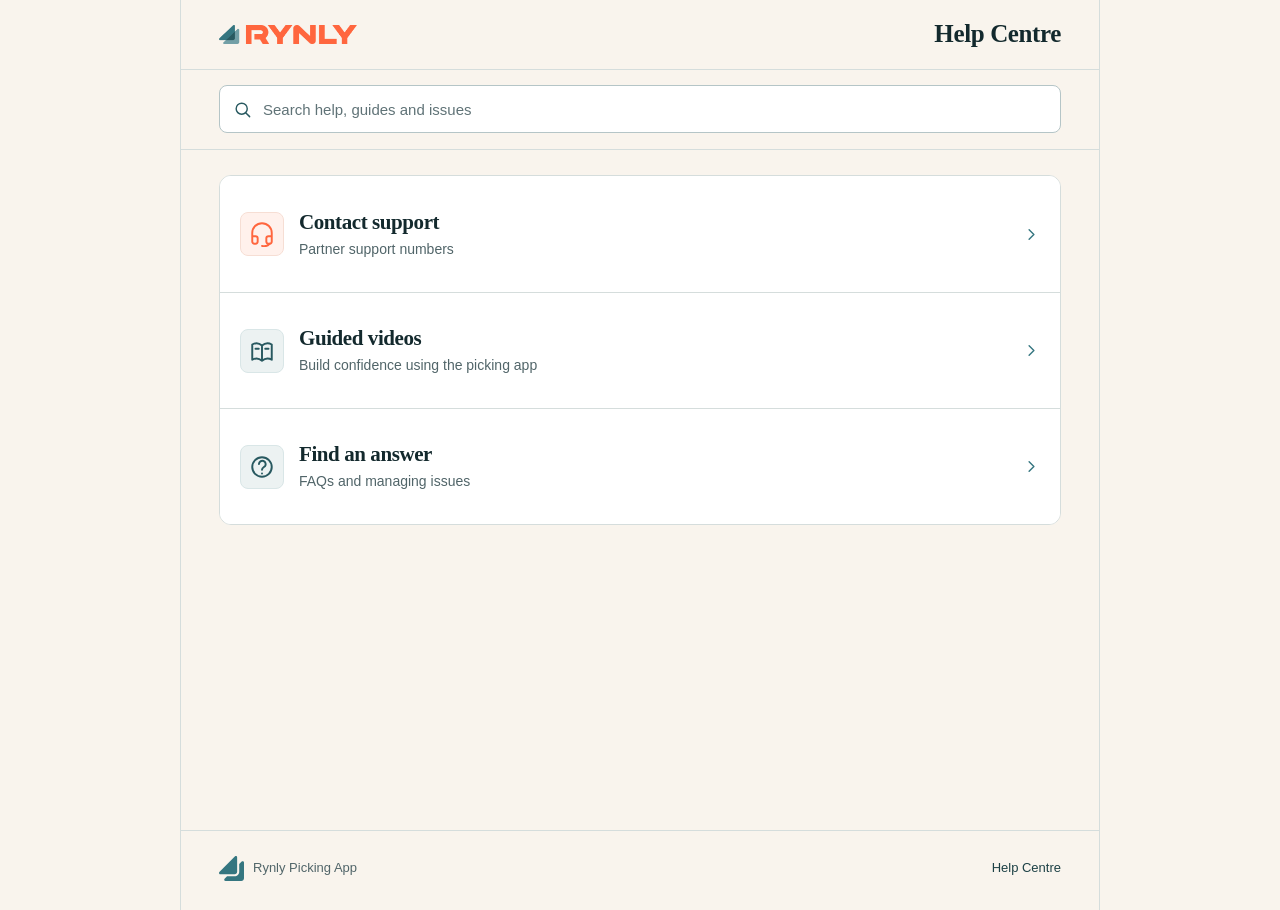
<file: index.html>
<!doctype html>
<html lang="en-GB">
<head>
  <meta charset="utf-8">
  <meta name="viewport" content="width=device-width, initial-scale=1, viewport-fit=cover">
  <meta name="theme-color" content="#F9F4ED">
  <meta name="description" content="Help and training for Rynly Picking App users.">
  <title>Help Centre | Rynly</title>
  <link rel="icon" href="assets/images/brand/rynly-badge-fullcolor.svg" type="image/svg+xml">
  <link rel="stylesheet" href="assets/css/styles.css?v=7">
  <link rel="stylesheet" href="assets/css/refinements.css?v=7">
  <link rel="stylesheet" href="assets/css/search-labels.css?v=11">
  <link rel="stylesheet" href="assets/css/content-loader.css?v=12">
  <script src="assets/js/media-settings.js?v=12" defer></script>
  <script src="assets/js/content-loader.js?v=23" defer></script>
  <link rel="stylesheet" href="assets/css/v22-enhancements.css?v=22">
</head>
<body>
  <!-- Self-contained SVG icons: no icon-library CDN or internet dependency. -->
  <svg class="sprite" xmlns="http://www.w3.org/2000/svg" aria-hidden="true" focusable="false">
    <symbol id="i-arrow-left" viewBox="0 0 24 24"><path d="M19 12H5m7 7-7-7 7-7"/></symbol>
    <symbol id="i-arrow-right" viewBox="0 0 24 24"><path d="M5 12h14m-7-7 7 7-7 7"/></symbol>
    <symbol id="i-chevron-right" viewBox="0 0 24 24"><path d="m9 18 6-6-6-6"/></symbol>
    <symbol id="i-headset" viewBox="0 0 24 24"><path d="M3 14v-3a9 9 0 0 1 18 0v3M3 14h3a2 2 0 0 1 2 2v3a2 2 0 0 1-2 2H5a2 2 0 0 1-2-2v-5Zm18 0h-3a2 2 0 0 0-2 2v3a2 2 0 0 0 2 2h1a2 2 0 0 0 2-2v-5Z"/><path d="M19 21a7 7 0 0 1-7 2"/></symbol>
    <symbol id="i-book" viewBox="0 0 24 24"><path d="M12 7a8 8 0 0 0-9-1v14a8 8 0 0 1 9 1 8 8 0 0 1 9-1V6a8 8 0 0 0-9 1Zm0 0v14"/><path d="M6 10h3M15 10h3"/></symbol>
    <symbol id="i-help" viewBox="0 0 24 24"><circle cx="12" cy="12" r="9"/><path d="M9.2 9.2a3.1 3.1 0 1 1 5.6 2c-.9 1-2.8 1.4-2.8 3.3M12 18h.01"/></symbol>
    <symbol id="i-phone" viewBox="0 0 24 24"><path d="M22 16.9v3a2 2 0 0 1-2.2 2 19.5 19.5 0 0 1-17.7-17.7A2 2 0 0 1 4.1 2h3a2 2 0 0 1 2 1.7l.5 3.2a2 2 0 0 1-.6 1.7L7 10.6a15.7 15.7 0 0 0 6.4 6.4l2.1-2a2 2 0 0 1 1.7-.6l3.2.5a2 2 0 0 1 1.6 2Z"/></symbol>
    <symbol id="i-mail" viewBox="0 0 24 24"><rect x="2" y="4" width="20" height="16" rx="2"/><path d="m2 6 10 8 10-8"/></symbol>
    <symbol id="i-file" viewBox="0 0 24 24"><path d="M14 2H6a2 2 0 0 0-2 2v16a2 2 0 0 0 2 2h12a2 2 0 0 0 2-2V8Zm0 0v6h6M8 13h8M8 17h8"/></symbol>
    <symbol id="i-play" viewBox="0 0 24 24"><path d="m8 5 12 7-12 7V5Z"/></symbol>
    <symbol id="i-alert" viewBox="0 0 24 24"><path d="m12 3 10 18H2L12 3Z"/><path d="M12 9v5M12 18h.01"/></symbol>
    <symbol id="i-check" viewBox="0 0 24 24"><path d="m5 12 5 5L20 7"/></symbol>
    <symbol id="i-home" viewBox="0 0 24 24"><path d="m3 10 9-7 9 7v10a1 1 0 0 1-1 1H4a1 1 0 0 1-1-1Zm6 11v-8h6v8"/></symbol>
    <symbol id="i-external" viewBox="0 0 24 24"><path d="M13 5h6v6M19 5l-9 9"/><path d="M19 14v5H5V5h5"/></symbol>
    <symbol id="i-device" viewBox="0 0 24 24"><rect x="6" y="2" width="12" height="20" rx="2"/><path d="M11 18h2"/></symbol>
    <symbol id="i-list" viewBox="0 0 24 24"><path d="M8 6h13M8 12h13M8 18h13M3 6h.01M3 12h.01M3 18h.01"/></symbol>
    <symbol id="i-bag" viewBox="0 0 24 24"><path d="M4 8h16l-1 13H5L4 8Zm4 0V6a4 4 0 0 1 8 0v2"/></symbol>
    <symbol id="i-refresh" viewBox="0 0 24 24"><path d="M20 7v5h-5M4 17v-5h5"/><path d="M5 9a8 8 0 0 1 14-2l1 5M4 12l1 5a8 8 0 0 0 14-2"/></symbol>
    <symbol id="i-tag" viewBox="0 0 24 24"><path d="M20 13 13 20 3 10V4h6l11 9Z"/><circle cx="7.5" cy="7.5" r="1"/></symbol>
    <symbol id="i-x-circle" viewBox="0 0 24 24"><circle cx="12" cy="12" r="9"/><path d="m9 9 6 6m0-6-6 6"/></symbol>
    <symbol id="i-layers" viewBox="0 0 24 24"><path d="m12 3 9 5-9 5-9-5 9-5Zm-9 9 9 5 9-5M3 16l9 5 9-5"/></symbol>
    <symbol id="i-scan" viewBox="0 0 24 24"><path d="M4 9V5h4m8 0h4v4M4 15v4h4m8 0h4v-4M7 12h10M9 9v6m3-6v6m3-6v6"/></symbol>
    <symbol id="i-clock" viewBox="0 0 24 24"><circle cx="12" cy="12" r="9"/><path d="M12 7v5l3 2"/></symbol>
    <symbol id="i-credit-card" viewBox="0 0 24 24"><rect x="2" y="5" width="20" height="14" rx="2"/><path d="M2 10h20M6 15h4"/></symbol>
    <symbol id="i-power" viewBox="0 0 24 24"><path d="M12 2v10M6.5 5a9 9 0 1 0 11 0"/></symbol>
    <symbol id="i-bell" viewBox="0 0 24 24"><path d="M18 8a6 6 0 0 0-12 0c0 7-3 7-3 9h18c0-2-3-2-3-9ZM10 21h4"/></symbol>
    <symbol id="i-user" viewBox="0 0 24 24"><circle cx="12" cy="8" r="4"/><path d="M4 21v-2a8 8 0 0 1 16 0v2"/></symbol>
    <symbol id="i-truck" viewBox="0 0 24 24"><path d="M2 6h12v12H2V6Zm12 4h4l4 4v4h-8v-8Z"/><circle cx="7" cy="19" r="2"/><circle cx="18" cy="19" r="2"/></symbol>
    <symbol id="i-search" viewBox="0 0 24 24"><circle cx="11" cy="11" r="7"/><path d="m16 16 5 5"/></symbol>
  </svg>

  <div class="site-shell">
    <header class="site-header">
      <a class="brand-link" href="#/" aria-label="Rynly Help Centre home">
        <img class="brand-logo" src="assets/images/brand/rynly-wordmark.png" width="2048" height="294" alt="Rynly">
      </a>
      <a class="site-title" href="#/" aria-label="Help Centre home">Help Centre</a>
    </header>
    <section class="search-region" aria-label="Search the Help Centre">
      <form id="help-search" class="search-form" role="search" autocomplete="off">
        <label class="sr-only" for="site-search">Search help articles and guides</label>
        <svg class="icon search-icon" aria-hidden="true"><use href="#i-search"></use></svg>
        <input id="site-search" type="search" role="combobox" aria-autocomplete="list"
               aria-controls="search-results" aria-expanded="false" aria-label="Search help articles and guides"
               enterkeyhint="search" autocapitalize="off" autocomplete="off" spellcheck="false"
               placeholder="Search help, guides and issues">
        <button id="search-clear" class="search-clear" type="button" aria-label="Clear search" hidden>×</button>
      </form>
      <ul id="search-results" class="search-results" role="listbox" aria-label="Search results" hidden></ul>
      <p id="search-status" class="sr-only" role="status" aria-live="polite"></p>
    </section>
    <main id="app" class="main-content" tabindex="-1" aria-live="off"><p class="content-loading" role="status">Loading Help Centre…</p></main>
    <footer class="site-footer">
      <span class="footer-brand"><img src="assets/images/brand/rynly-badge-teal500.svg" width="26" height="26" alt="" aria-hidden="true"><span>Rynly Picking App</span></span>
      <a href="#/">Help Centre</a>
    </footer>
  </div>

  <noscript><p class="noscript">JavaScript is required to display this Help Centre. Please enable JavaScript in your browser.</p></noscript>
</body>
</html>
</file>
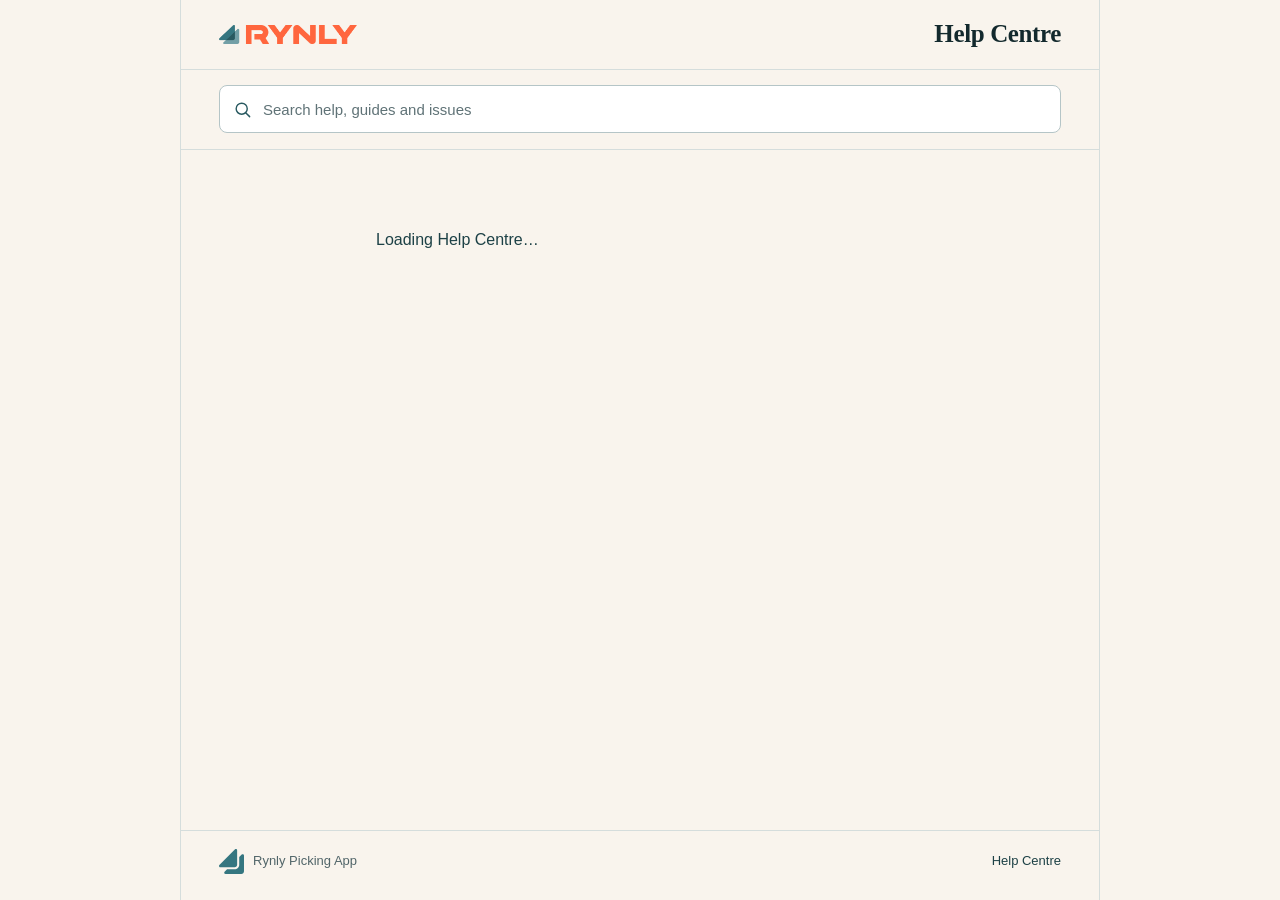
<file: manageissues.html>
<!doctype html>
<html lang="en-GB"><head><meta charset="utf-8"><meta name="viewport" content="width=device-width, initial-scale=1"><title>Moved | Rynly Help Centre</title><meta name="robots" content="noindex"><meta http-equiv="refresh" content="0;url=index.html#/faq/managing-issues"></head><body><p>This page moved to <a href="index.html#/faq/managing-issues">Managing issues</a>.</p></body></html>
</file>
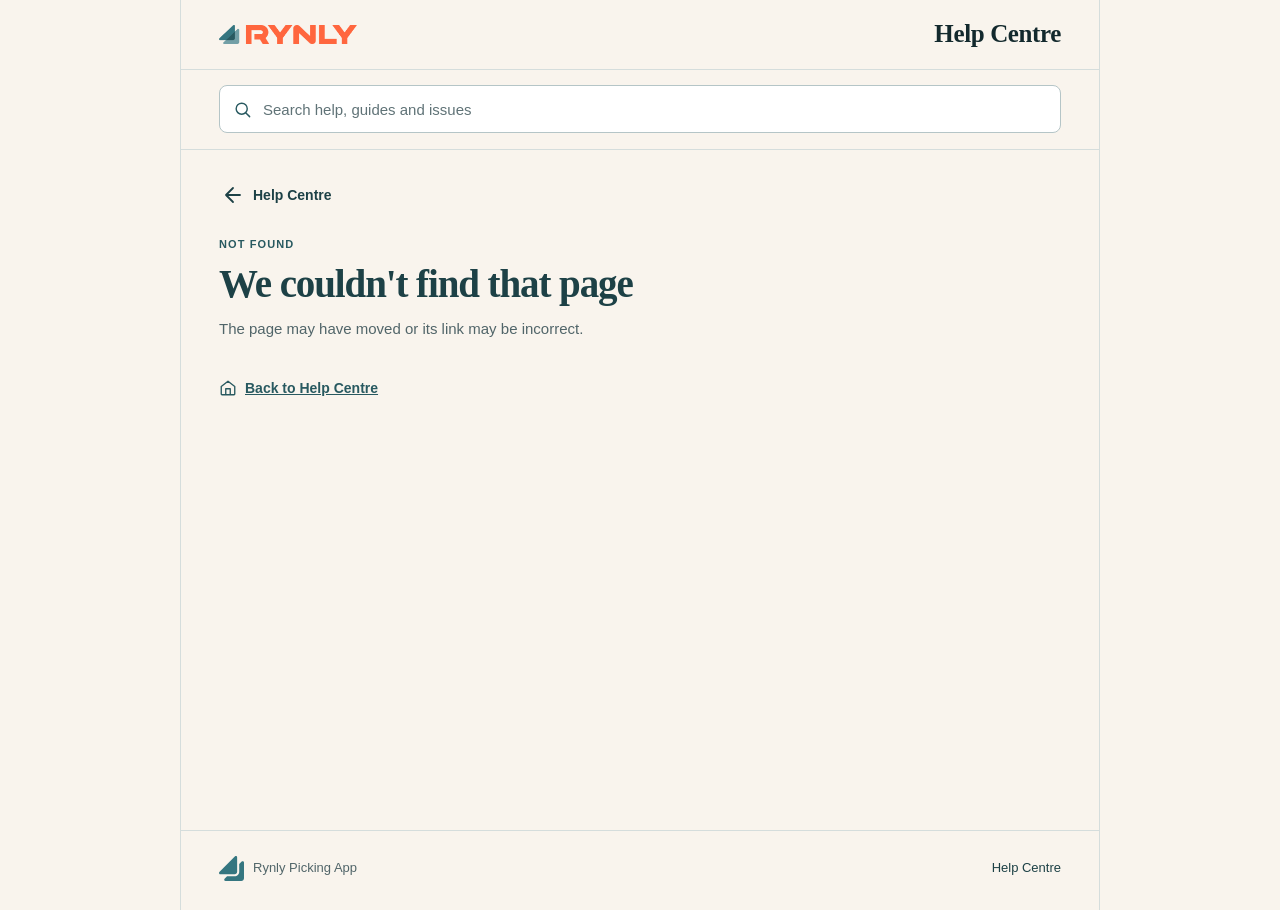
<file: picking.html>
<!doctype html>
<html lang="en-GB">
<head><meta charset="utf-8"><meta name="viewport" content="width=device-width, initial-scale=1"><title>Moved | Rynly Help Centre</title>
<meta name="robots" content="noindex"></head>
<body><p>The picking guide has moved. <a id="fallback" href="index.html#/guides/picking-an-order">Open the new guide</a>.</p>
<script>
  (function () {
    // Preserve the most common links from the old site.
    var hash = window.location.hash;
    var target = hash === '#slide-11' ? 'index.html#/guides/substitutions'
      : hash === '#slide-32' ? 'index.html#/faq/managing-issues'
      : 'index.html#/guides/picking-an-order';
    document.getElementById('fallback').href = target;
    window.location.replace(target);
  })();
</script>
</body></html>
</file>
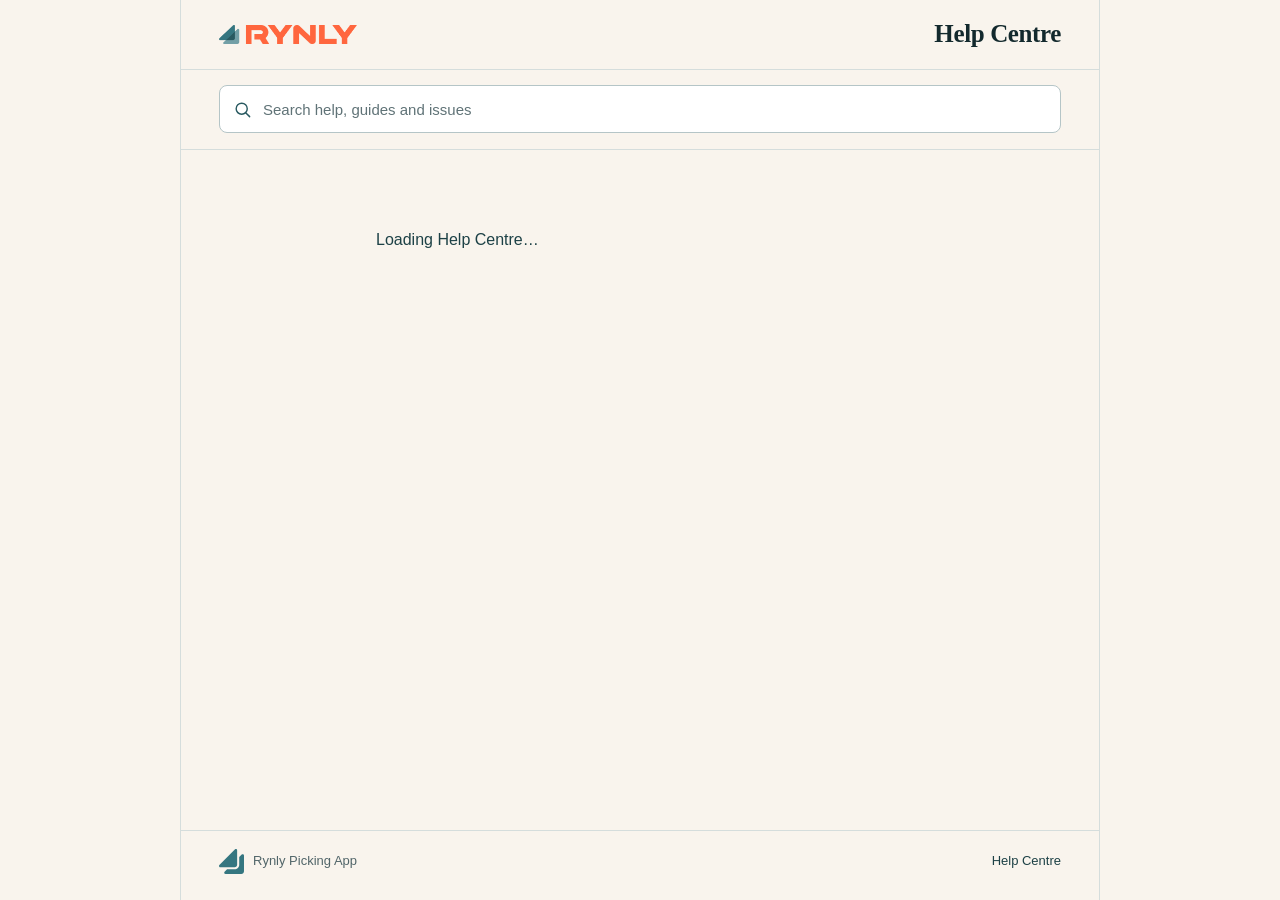
<file: substitutions.html>
<!doctype html>
<html lang="en-GB"><head><meta charset="utf-8"><meta name="viewport" content="width=device-width, initial-scale=1"><title>Moved | Rynly Help Centre</title><meta name="robots" content="noindex"><meta http-equiv="refresh" content="0;url=index.html#/guides/substitutions"></head><body><p>This page moved to <a href="index.html#/guides/substitutions">Substitutions & unavailable items</a>.</p></body></html>
</file>
<file: assets/css/styles.css>
/* RYNLY HELP CENTRE â€” DESIGN TOKENS
   Official palette provided with project:
   Orange #FF663E | Teal 100 #D7E4E6, 200 #B7D2D7, 300 #729FA6,
   500 #357680, 700 #285960, 800 #1D4146, 900 #13292D
   White #F9F4ED | Black #1C1919
   Change token values here to reskin the entire site.
*/
:root {
  --orange: #FF663E;
  --teal-100: #D7E4E6;
  --teal-200: #B7D2D7;
  --teal-300: #729FA6;
  --teal-500: #357680;
  --teal-700: #285960;
  --teal-800: #1D4146;
  --teal-900: #13292D;
  --brand-white: #F9F4ED;
  --brand-black: #1C1919;
  --background: #F9F4ED;
  --surface: #FFFFFF;
  --surface-muted: #F4F6F6;
  --text: #1C1919;
  --muted: #4F666B;
  --line: #DCE5E6;
  --link: #285960;
  --focus: #FF663E;
  --radius-xl: 24px;
  --radius-lg: 18px;
  --radius-md: 12px;
  --shadow: 0 14px 44px rgba(19,41,45,.045);
  font-family: -apple-system, BlinkMacSystemFont, "Segoe UI", Roboto, "Helvetica Neue", Arial, sans-serif;
  color: var(--text);
  background: var(--background);
  font-synthesis: none;
  text-rendering: optimizeLegibility;
  -webkit-font-smoothing: antialiased;
}
*, *::before, *::after { box-sizing: border-box; }
html { min-width: 280px; scroll-behavior: smooth; }
body { margin: 0; min-width: 280px; }
button, a { -webkit-tap-highlight-color: transparent; touch-action: manipulation; }
button { font: inherit; cursor: pointer; }
a { color: var(--link); }
a:hover { text-decoration-thickness: 2px; }
:focus-visible { outline: 3px solid var(--focus); outline-offset: 3px; }
[hidden] { display: none !important; }
.sprite { position: absolute; width: 0; height: 0; overflow: hidden; }
.icon { display: inline-block; width: 24px; height: 24px; fill: none; stroke: currentColor; stroke-width: 1.8; stroke-linecap: round; stroke-linejoin: round; flex-shrink: 0; }
.icon.small { width: 18px; height: 18px; }
.icon.large { width: 35px; height: 35px; }
.site-shell { min-height: 100dvh; max-width: 920px; margin: auto; background: var(--background); }
.site-header { position: relative; display: flex; align-items: center; gap: 12px; min-height: 76px; padding: 11px max(16px,env(safe-area-inset-right)) 11px max(16px,env(safe-area-inset-left)); background: var(--brand-white); border-bottom: 1px solid rgba(19,41,45,.1); z-index: 4; }
.icon-button { background: transparent; border: 0; color: var(--teal-900); display: grid; place-items: center; width: 48px; min-width: 48px; height: 48px; border-radius: var(--radius-md); }
.icon-button:active, .icon-button:hover { background: var(--teal-100); }
.site-title { display:inline-flex; align-items:center; min-height:48px; font-size: clamp(19px,4.4vw,24px); font-weight: 780; text-decoration: none; color: var(--teal-900); white-space: nowrap; letter-spacing: -.04em; }
.brand-link { display: flex; align-items: center; justify-content: flex-end; margin-left: auto; min-width: 0; }
.brand-logo { display: block; height: 34px; width: auto; max-width: min(33vw,110px); object-fit: contain; }
.main-content { padding: 24px clamp(16px,4vw,40px) 54px; min-height: calc(100dvh - 150px); }
.site-footer { border-top: 1px solid var(--line); display:flex; justify-content: space-between; gap:16px; padding: 20px clamp(16px,4vw,40px) calc(22px + env(safe-area-inset-bottom)); color: var(--muted); font-size: 12px; }
.page-head { margin: 6px 0 23px; }
.page-kicker { font-size: 12px; font-weight: 750; text-transform: uppercase; letter-spacing:.12em; color: var(--teal-700); margin: 0 0 10px; }
.page-title { margin: 0 0 10px; color: var(--teal-900); font-size: clamp(28px,6.2vw,38px); letter-spacing: -.055em; line-height: 1.13; font-weight: 800; }
.page-intro { margin: 0; color: var(--muted); font-size: 16px; line-height: 1.58; max-width: 660px; }
.highlight { color: var(--orange); }
.feature-list { display: grid; gap: 15px; }
.feature-card { display: flex; flex-direction: column; align-items: center; justify-content: center; gap: 16px; text-decoration: none; text-align: center; padding: 27px 17px; min-height: 164px; background: var(--surface); border: 1px solid var(--line); border-radius: var(--radius-xl); box-shadow: var(--shadow); color: var(--text); transition: transform .15s ease, border-color .15s ease, box-shadow .15s ease; }
.feature-card:hover { transform: translateY(-2px); border-color: var(--teal-300); box-shadow: 0 18px 40px rgba(19,41,45,.09); }
.feature-card:active { transform: translateY(0); }
.feature-card .feature-icon { width: 59px; height: 59px; display: grid; place-items: center; border-radius: 18px; background: var(--teal-100); color: var(--teal-800); }
.feature-card.feature-contact .feature-icon { background:#FDE7DD; color:var(--teal-800); }
.feature-card.feature-guides .feature-icon { background: var(--teal-100); }
.feature-card.feature-faq .feature-icon { background:#E3EDED; }
.feature-title { display:block; font-size: 21px; line-height: 1.15; font-weight: 760; letter-spacing:-.035em; }
.feature-subtitle { display:block; margin-top: 5px; font-size: 14px; color:var(--muted); line-height: 1.4; }
.back-link { display: inline-flex; gap: 8px; align-items:center; justify-content: flex-start; margin: 0 0 22px; padding: 9px 12px 9px 2px; min-height: 48px; color: var(--teal-800); text-decoration: none; font-weight: 720; font-size: 15px; }
.back-link:hover { text-decoration: underline; }
.breadcrumbs { display:flex; align-items:center; flex-wrap:wrap; gap: 5px; margin: -8px 0 18px; color:var(--muted); font-size: 13px; line-height:1.7; }
.breadcrumbs a { color:var(--teal-700); text-underline-offset: 2px; }
.breadcrumbs .icon { width:15px; height:15px; }
.row-list { background: var(--surface); border-radius: var(--radius-xl); border:1px solid var(--line); overflow: hidden; box-shadow:var(--shadow); }
.row-link { display:flex; gap: 13px; align-items: center; justify-content:space-between; color:var(--text); text-decoration:none; padding: 17px 18px; min-height: 82px; transition: background .15s ease; }
.row-link + .row-link { border-top:1px solid var(--line); }
.row-link:hover, .row-link:active { background:#F2F7F7; }
.row-link .row-icon { width: 44px; height:44px; flex-shrink:0; display:grid; place-items:center; border-radius:12px; background:var(--teal-100); color:var(--teal-800); }
.row-copy { display:flex; flex-direction:column; justify-content:center; gap: 5px; flex:1; min-width:0; }
.row-title { font-size:17px; line-height:1.38; color:var(--brand-black); font-weight:670; }
.row-description { font-size:13px; line-height:1.48; color:var(--muted); }
.row-chevron { color:var(--teal-500); }
.row-meta { font-size:12px; line-height:1.3; color:var(--teal-700); font-weight:680; }
.section-title { font-size:21px; font-weight:760; letter-spacing:-.035em; color:var(--teal-900); margin:30px 0 13px; }
.section-description { font-size:15px; color:var(--muted); margin: -5px 0 16px; line-height:1.55; }
.prose-card { background:var(--surface); border:1px solid var(--line); border-radius:var(--radius-xl); padding:clamp(18px,5vw,29px); box-shadow:var(--shadow); }
.prose-card p { line-height:1.68; margin:0 0 16px; font-size: 16px; }
.prose-card p:last-child { margin-bottom:0; }
.prose-card h2 { font-size:20px; line-height:1.3; margin: 29px 0 12px; color:var(--teal-900); }
.prose-card h2:first-child { margin-top:0; }
.prose-card ul { padding-left:22px; margin: 0 0 18px; line-height:1.7; }
.prose-card li + li { margin-top: 7px; }
.prose-card a { overflow-wrap:anywhere; }
.notice { display:flex; gap:12px; align-items:flex-start; border-left:4px solid var(--orange); border-radius:12px; background:#FFF4EF; padding:16px; margin: 18px 0; color:var(--brand-black); }
.notice .icon { color:var(--teal-800); }
.notice h3 { font-size:15px; margin:0 0 4px; }
.notice p { font-size:14px; line-height:1.55; margin:0; }
.notice.neutral { border-color:var(--teal-500); background:var(--teal-100); }
.article-image { display:block; max-width:100%; width:auto; height:auto; margin: 14px auto 4px; border:1px solid var(--line); border-radius:12px; }
.figure { margin: 21px 0; }
.figure figcaption { margin:8px 0 0; text-align:center; color:var(--muted); font-size:12px; }
.figure-placeholder { border:1px dashed var(--teal-300); background:var(--surface-muted); min-height:132px; padding:20px; border-radius:14px; display:flex; flex-direction:column; gap:8px; align-items:center; justify-content:center; text-align:center; color:var(--muted); }
.figure-placeholder .icon { color:var(--teal-500); width:32px; height:32px; }
.figure-placeholder strong { color:var(--teal-800); font-size:14px; }
.figure-placeholder span { font-size:12px; overflow-wrap:anywhere; }
.media-grid { display:grid; gap:18px; margin-top: 22px; }
.media-card { background:var(--surface); border:1px solid var(--line); border-radius: var(--radius-xl); padding:clamp(17px,4vw,24px); box-shadow:var(--shadow); }
.media-title { display:flex; align-items:center; gap:9px; color:var(--teal-900); font-size:18px; font-weight:780; margin:0 0 15px; }
.video-frame { background:var(--teal-900); width:100%; aspect-ratio:16 / 9; overflow:hidden; border-radius:var(--radius-md); }
.video-frame video, .video-frame iframe { width:100%; height:100%; display:block; border:0; }
/* Portrait recordings keep their original phone/Zebra proportions on mobile and desktop. */
.video-frame.video-frame--portrait { width:min(100%, 350px); aspect-ratio:9 / 16; margin-inline:auto; }
.video-frame video { object-fit:contain; }
.video-placeholder { display:flex; flex-direction:column; gap:11px; align-items:center; justify-content:center; padding:24px 16px; min-height: 205px; border: 1px dashed var(--teal-300); border-radius:var(--radius-md); background:linear-gradient(135deg,#D7E4E6,#F4F6F6); text-align:center; }
.video-placeholder .play-mark { display:grid; place-items:center; width:68px; height:68px; background:var(--teal-800); color:#FFF; border-radius:50%; }
.video-placeholder strong, .pdf-placeholder strong { color:var(--teal-900); font-size:16px; }
.video-placeholder span, .pdf-placeholder span { color:var(--muted); font-size:14px; line-height:1.45; max-width:34ch; }
.video-fallback { margin:10px 0 0; font-size:13px; line-height:1.55; color:var(--muted); }
.video-fallback a { overflow-wrap:anywhere; }
.pdf-placeholder { min-height:126px; display:flex; gap:13px; align-items:center; padding:16px; border:1px dashed var(--teal-300); border-radius:var(--radius-md); background:var(--surface-muted); }
.pdf-placeholder .pdf-symbol { display:grid; place-items:center; width:57px; height:63px; background:#FFF0EA; color:var(--teal-800); border-radius:14px; flex-shrink:0; }
.pdf-placeholder div:last-child { display:flex; flex-direction:column; gap:6px; }
.resource-link { display:flex; gap:12px; align-items:center; justify-content:space-between; padding:16px; min-height:63px; border:1px solid var(--line); border-radius:14px; text-decoration:none; color:var(--teal-800); font-weight:710; }
.resource-link:hover { background:var(--teal-100); }
.resource-link .icon { color:var(--teal-700); }
/* Rynly email is displayed as contact information, not a clickable action. */
.support-email-row { display:flex; align-items:center; gap:12px; padding:16px; min-height:63px; border:1px solid var(--line); border-radius:14px; color:var(--teal-800); font-weight:710; }
.support-email-row .icon { flex-shrink:0; color:var(--teal-700); }
.support-email-address { min-width:0; overflow-wrap:anywhere; }
.support-email-note { margin:10px 0 0; color:var(--muted); font-size:13px; line-height:1.5; }
.guide-label { display:inline-block; color:var(--teal-700); font-size:13px; font-weight:700; margin-bottom:12px; }
.support-grid { display:grid; gap:13px; }
.support-card { background:var(--surface); border:1px solid var(--line); border-radius:var(--radius-lg); padding:19px; box-shadow:var(--shadow); }
.support-card-head { display:flex; justify-content:space-between; align-items:flex-start; gap:12px; }
.support-name { margin:0; color:var(--teal-900); font-size:19px; letter-spacing:-.025em; }
.support-description { margin:5px 0 16px; color:var(--muted); font-size:14px; line-height:1.5; }
.support-phone { display:block; color:var(--brand-black); font-size:22px; font-weight:770; letter-spacing:.005em; font-variant-numeric:tabular-nums; }
.support-actions { display:flex; flex-wrap:wrap; align-items:center; justify-content:space-between; gap:10px; }
.empty-state { margin-top:18px; padding:18px; background:var(--surface); border-radius:16px; border:1px dashed var(--line); color:var(--muted); }
.after-content { margin-top:27px; }
.home-link { display:inline-flex; align-items:center; gap:8px; color:var(--teal-700); font-size:14px; font-weight:700; padding:13px 0; min-height:48px; }
.noscript { padding:16px; background:#FFF4EF; }
@media (min-width:640px) {
  body { background:linear-gradient(145deg,#D7E4E6 0%,#F9F4ED 60%,#D7E4E6 100%); }
  .site-shell { border-left:1px solid var(--line); border-right:1px solid var(--line); }
  .site-header { padding-left:32px; padding-right:32px; }
  .feature-list { grid-template-columns:repeat(3,minmax(0,1fr)); gap:15px; }
  .feature-card { min-height:220px; }
  .support-grid { grid-template-columns: repeat(2,minmax(0,1fr)); }
  .support-card:last-child:nth-child(odd) { grid-column:span 2; }
}
@media (max-width:350px) {
  .site-header { gap:6px; }
  .brand-logo { max-width:78px; height:29px; }
  .site-title { font-size:19px; }
  .main-content { padding-top:19px; }
  .row-link { padding:14px 12px; gap:10px; }
  .row-title { font-size:16px; }
  .feature-card { min-height:146px; }
  .support-phone { font-size:19px; }
}
@media (prefers-reduced-motion: reduce) {
  *, *::before, *::after { scroll-behavior:auto!important; transition:none!important; animation:none!important; }
}

/* Round two: accessible, uncluttered Zebra/mobile layout. */
.sr-only { position:absolute; width:1px; height:1px; padding:0; margin:-1px; overflow:hidden; clip:rect(0,0,0,0); white-space:nowrap; border:0; }
.main-content > .feature-list { margin-top: 4px; }
.video-description { font-size:14px; line-height:1.65; margin:16px 2px 0; color:var(--muted); }
.supporting-resource { margin-top:22px; }
.media-grid > .supporting-resource { margin-top:0; }
.slide-figure { margin:0; }
.slide-image { display:block; width:100%; height:auto; border-radius:12px; border:1px solid var(--line); }

/* Video topics from Sainsbury's workshop; compact and readable on Zebra screens. */
.guide-outline { margin-top: 20px; }
.guide-outline .media-title { margin-bottom: 8px; }
.guide-topics { margin: 0; padding-left: 21px; color: var(--text); font-size: 15px; line-height: 1.6; }
.guide-topics li + li { margin-top: 8px; }

/* V4: images open a full-screen, pinch-zoomable viewer. */
.zoomable-image { position:relative; display:block; width:100%; margin:0; padding:0; background:transparent; border:0; border-radius:12px; text-align:center; color:var(--teal-800); cursor:zoom-in; }
.zoomable-image .article-image, .zoomable-image .slide-image { max-width:100%; margin:0 auto; }
.zoom-indicator { position:absolute; right:10px; bottom:10px; background:rgba(19,41,45,.88); color:#fff; font-size:12px; font-weight:700; padding:7px 10px; border-radius:999px; pointer-events:none; }
.image-lightbox { position:fixed; inset:0; margin:0; padding:0; width:100%; max-width:none; height:100%; height:100dvh; max-height:none; border:0; background:#101D20; color:#fff; overflow:hidden; }
.image-lightbox[open] { display:flex; flex-direction:column; }
.image-lightbox::backdrop { background:rgba(9,20,22,.92); }
.lightbox-toolbar { display:flex; flex:none; align-items:center; justify-content:flex-end; gap:5px; padding: max(8px, env(safe-area-inset-top)) max(10px, env(safe-area-inset-right)) 8px max(12px, env(safe-area-inset-left)); background:#172B30; min-height:64px; z-index:1; }
.lightbox-title { color:#fff; flex:1; min-width:0; font-size:14px; font-weight:650; line-height:1.35; overflow:hidden; text-overflow:ellipsis; white-space:nowrap; }
.lightbox-control { display:grid; place-items:center; flex-shrink:0; width:48px; height:48px; padding:0; border:1px solid rgba(255,255,255,.3); border-radius:12px; background:rgba(255,255,255,.12); color:#fff; font-size:30px; line-height:1; }
.lightbox-control:disabled { opacity:.35; }
.lightbox-close { background:#fff; color:#13292D; font-size:35px; margin-left:4px; }
.lightbox-stage { position:relative; flex:1; min-height:0; overflow:hidden; display:flex; justify-content:center; align-items:center; padding:16px 8px max(32px,env(safe-area-inset-bottom)); touch-action:none; cursor:grab; overscroll-behavior:contain; }
.lightbox-stage:active { cursor:grabbing; }
.lightbox-image { display:block; max-width:100%; max-height:100%; width:auto; height:auto; object-fit:contain; transform-origin:center center; user-select:none; -webkit-user-select:none; -webkit-user-drag:none; pointer-events:none; will-change:transform; }
.lightbox-hint { position:absolute; bottom:max(12px,env(safe-area-inset-bottom)); left:50%; transform:translateX(-50%); white-space:nowrap; max-width:95%; border-radius:999px; color:#fff; background:rgba(10,24,27,.82); padding:7px 12px; font-size:12px; pointer-events:none; }
@media (max-width:350px) { .lightbox-toolbar { gap:3px; } .lightbox-control { width:44px; height:44px; } .lightbox-title { font-size:12px; } }


/* Full 41-slide picking guide, displayed inside the FAQ article. */
.full-slide-guide { margin-top: 18px; }
.full-slide-guide-intro { margin: 0 0 16px; color: var(--muted); font-size: 14px; line-height: 1.5; }
.full-slide-list { display: grid; gap: 14px; }
.full-slide-item { margin: 0; padding: 10px; border: 1px solid var(--line); border-radius: 16px; background: #fff; min-width: 0; }
.full-slide-item .slide-image { display: block; max-width: 100%; width: 100%; height: auto; border-radius: 9px; border: 0; }
.full-slide-caption { color: var(--muted); font-size: 12px; margin-top: 8px; font-weight: 700; }
.full-slide-unavailable { background: var(--cream, #f9f4ed); color: var(--muted); border: 1px dashed var(--line); border-radius: 10px; padding: 12px; line-height: 1.4; font-size: 13px; overflow-wrap: anywhere; }
</file>
<file: assets/css/refinements.css>
/* Rynly Help Centre — editorial refinement, v7.
 * Authoritative brand colours live in styles.css. This layer intentionally
 * changes presentation, not document structure or content. No external fonts.
 */
:root {
  --background: #F9F4ED;
  --surface: #FFFFFF;
  --surface-muted: #F5F7F7;
  --text: #1C1919;
  --muted: #516569;
  --line: #D5DDDC;
  --link: #285960;
  --radius-xl: 14px;
  --radius-lg: 12px;
  --radius-md: 8px;
  --shadow: none;
  color: var(--text);
  font-family: Arial, Helvetica, sans-serif;
}
html, body { font-family: Arial, Helvetica, sans-serif; }
html { scroll-behavior: auto; }
body { background: var(--background); }
button, input, select, textarea { font-family: Arial, Helvetica, sans-serif; }
.site-shell {
  max-width: 920px;
  background: var(--background);
  border-left: 0;
  border-right: 0;
}
.site-header {
  position: relative;
  z-index: 10;
  display: flex;
  align-items: center;
  justify-content: space-between;
  gap: 12px;
  min-height: 70px;
  padding: 12px max(18px,env(safe-area-inset-right)) 12px max(18px,env(safe-area-inset-left));
  border-bottom: 1px solid var(--line);
  background: var(--brand-white);
}
.site-header .brand-link {
  display: inline-flex;
  order: 0;
  margin: 0;
  padding: 10px 0;
  flex: 0 1 auto;
  min-width: 0;
  justify-content: flex-start;
  border: 0;
}
.site-header .brand-logo {
  display: block;
  width: min(35vw, 138px);
  max-width: 138px;
  height: auto;
  max-height: 28px;
  object-fit: contain;
  object-position: left center;
}
.site-header .site-title {
  order: 1;
  margin: 0;
  min-width: 0;
  min-height: 44px;
  font: 600 clamp(19px, 4.8vw, 25px)/1.15 Georgia, 'Times New Roman', serif;
  letter-spacing: -.015em;
  color: var(--teal-900);
  text-decoration: none;
}
.site-title:focus-visible, .brand-link:focus-visible { outline-offset: 1px; }
.main-content {
  padding: 21px clamp(16px,4.5vw,38px) 48px;
  min-height: calc(100dvh - 225px);
}
.site-footer {
  margin: 0;
  padding: 18px clamp(16px,4.5vw,38px) calc(22px + env(safe-area-inset-bottom));
  border-top: 1px solid var(--line);
  display: flex;
  align-items: center;
  justify-content: space-between;
  gap: 12px;
  color: var(--muted);
  font: 13px/1.4 Arial, Helvetica, sans-serif;
}
.site-footer a { text-decoration: none; color: var(--teal-800); }
.footer-brand { display: inline-flex; align-items: center; gap: 9px; }
.footer-brand img { display: block; width: 25px; height: 25px; flex: none; }
/* The wordmark is the brand; Georgia is reserved for editorial headings. */
h1, h2, h3, h4, .page-title, .section-title, .feature-title,
.site-title, .support-name, .media-title, .faq-group-title {
  font-family: Georgia, 'Times New Roman', serif;
  font-synthesis: none;
}
.page-head { margin: 0 0 24px; }
.page-title {
  font-size: clamp(29px,6.1vw,39px);
  font-weight: 600;
  line-height: 1.15;
  letter-spacing: -.028em;
  color: var(--teal-800);
}
.page-kicker { font: 700 11px/1.35 Arial, sans-serif; letter-spacing: .1em; color: var(--teal-700); }
.page-intro { color: var(--muted); font-size: 15px; line-height: 1.55; }
.section-title { font-weight: 600; font-size: 24px; letter-spacing: -.02em; color: var(--teal-800); }
.back-link {
  margin: 0 0 18px;
  font-size: 14px;
  font-weight: 600;
  color: var(--teal-800);
  border-radius: 4px;
}
.breadcrumbs { margin: -2px 0 18px; font-size: 12px; }
/* Home: a clear information directory rather than three generic rounded cards. */
.feature-list {
  display: block;
  overflow: hidden;
  border: 1px solid var(--line);
  border-radius: 12px;
  background: var(--surface);
}
.feature-card {
  display: grid;
  grid-template-columns: 44px minmax(0,1fr) 18px;
  align-items: center;
  gap: 15px;
  padding: 22px 20px;
  min-height: 116px;
  margin: 0;
  border: 0;
  border-radius: 0;
  box-shadow: none;
  text-align: left;
  color: var(--text);
  background: var(--surface);
  transform: none;
  transition: none;
}
.feature-card + .feature-card { border-top: 1px solid var(--line); }
.feature-card .feature-icon,
.feature-card.feature-contact .feature-icon,
.feature-card.feature-guides .feature-icon,
.feature-card.feature-faq .feature-icon {
  display: grid;
  place-items: center;
  width: 44px;
  height: 44px;
  border: 1px solid #D9E6E7;
  border-radius: 8px;
  background: #ECF2F2;
  color: var(--teal-700);
}
.feature-icon .icon.large { width: 26px; height: 26px; }
.feature-card.feature-contact .feature-icon { color: var(--orange); background: #FFF1EC; border-color: #F6DED4; }
.feature-copy { display: flex; flex-direction: column; min-width: 0; }
.feature-title { font-size: 21px; font-weight: 600; letter-spacing: -.02em; line-height: 1.25; color: var(--teal-900); }
.feature-subtitle { font: 14px/1.4 Arial, Helvetica, sans-serif; margin-top: 5px; color: var(--muted); }
.feature-arrow { width: 19px; height: 19px; color: var(--teal-500); }
/* Individual FAQ and how-to rows have consistent, comfortable touch targets. */
.row-list {
  overflow: hidden;
  border: 1px solid var(--line);
  border-radius: 12px;
  background: var(--surface);
  box-shadow: none;
}
.row-link {
  display: flex;
  min-height: 78px;
  gap: 14px;
  padding: 16px 17px;
  background: var(--surface);
  transition: none;
  text-decoration: none;
  border-radius: 0;
}
.row-link + .row-link { border-top: 1px solid var(--line); }
.row-link .row-icon {
  display: grid;
  place-items: center;
  flex: 0 0 40px;
  width: 40px;
  height: 40px;
  border-radius: 7px;
  background: #E7EFF0;
  color: var(--teal-700);
}
.row-link .row-icon .icon { width: 21px; height: 21px; }
.row-title { color: var(--text); font: 600 15px/1.42 Arial, Helvetica, sans-serif; letter-spacing: 0; }
.row-description { margin-top: 2px; color: var(--muted); font-size: 13px; line-height: 1.45; }
.row-chevron { width: 19px; height: 19px; color: var(--teal-500); }
.faq-group { margin: 0 0 24px; }
.faq-group-title {
  color: var(--teal-800);
  font-size: 21px;
  font-weight: 600;
  letter-spacing: -.015em;
  line-height: 1.25;
  margin: 0 0 12px;
}
.faq-group + .faq-group { margin-top: 31px; }
/* Editorial content: minimal borders, no dropshadows or tinted gradients. */
.prose-card, .media-card, .support-card, .full-slide-item {
  box-shadow: none;
  border-radius: 12px;
  border: 1px solid var(--line);
  background: var(--surface);
}
.prose-card { padding: clamp(18px,5vw,28px); }
.prose-card p, .prose-card li, .video-description { font: 15px/1.65 Arial, Helvetica, sans-serif; color: var(--text); }
.prose-card h2 { color: var(--teal-800); font-size: 21px; font-weight: 600; letter-spacing: -.015em; }
.media-card { padding: clamp(16px,4vw,24px); }
.media-title { font-size: 20px; font-weight: 600; letter-spacing: -.015em; }
.notice, .notice.neutral { background: #F7F8F7; border-left: 3px solid var(--teal-500); border-radius: 7px; padding: 15px; }
.notice .icon { color: var(--teal-700); }
.notice h3 { font: 700 14px/1.4 Arial, Helvetica, sans-serif; }
.notice p { font: 14px/1.5 Arial, Helvetica, sans-serif; }
.video-frame, .slide-image, .article-image { border-radius: 7px; }
.video-placeholder, .pdf-placeholder, .figure-placeholder {
  border: 1px solid #C7D6D7;
  border-radius: 7px;
  background: #F6F8F8;
}
.video-placeholder .play-mark, .pdf-symbol { border-radius: 8px; }
.video-placeholder .play-mark { width: 54px; height: 54px; }
.video-placeholder strong, .pdf-placeholder strong { color: var(--teal-800); }
.resource-link, .support-email-row { border-radius: 8px; }
.support-card { padding: 19px; }
.support-name { font-size: 21px; font-weight: 600; letter-spacing: -.015em; color: var(--teal-800); }
.support-phone { font-size: 21px; font-weight: 600; }
.support-grid { gap: 12px; }
.support-email-note { font-size: 13px; }
.figure { margin: 16px 0; }
.full-slide-item { border-radius: 8px; }
.full-slide-unavailable { border-radius: 7px; background: #F6F8F8; }
.zoomable-image { border-radius: 7px; }
.zoom-indicator { border-radius: 4px; font-size: 11px; font-weight: 600; }
/* Search is index-based: results are populated from all authored page text. */
.search-region {
  position: relative;
  z-index: 9;
  padding: 15px clamp(16px,4.5vw,38px) 16px;
  background: var(--brand-white);
  border-bottom: 1px solid var(--line);
}
.search-form {
  display: flex;
  align-items: center;
  gap: 11px;
  height: 48px;
  padding: 0 13px;
  border: 1px solid #B5C5C7;
  border-radius: 8px;
  background: #fff;
  transition: border-color .12s ease;
}
.search-form:focus-within { outline: 2px solid var(--teal-700); outline-offset: 1px; border-color: var(--teal-700); }
.search-form .search-icon { width: 19px; height: 19px; color: var(--teal-700); }
#site-search {
  -webkit-appearance: none;
  appearance: none;
  display: block;
  min-width: 0;
  flex: 1;
  width: 100%;
  margin: 0;
  padding: 0;
  border: 0;
  border-radius: 0;
  background: transparent;
  outline: 0;
  box-shadow: none;
  color: var(--text);
  font: 15px/1.4 Arial, Helvetica, sans-serif;
}
#site-search::placeholder { opacity: 1; color: #607377; }
#site-search::-webkit-search-cancel-button { display:none; }
.search-clear {
  width: 38px;
  height: 38px;
  padding: 0;
  flex: 0 0 38px;
  border: none;
  border-radius: 6px;
  background: transparent;
  color: var(--teal-800);
  font: 25px/1 Arial, Helvetica, sans-serif;
}
.search-results {
  position: absolute;
  top: calc(100% - 10px);
  left: clamp(16px,4.5vw,38px);
  right: clamp(16px,4.5vw,38px);
  margin: 0;
  padding: 4px 0;
  list-style: none;
  background: #fff;
  border: 1px solid #B5C5C7;
  border-radius: 8px;
  box-shadow: 0 12px 22px rgba(16,40,44,.12);
  max-height: min(50vh,360px);
  overflow-y: auto;
  overscroll-behavior: contain;
}
.search-result { margin: 0; color: var(--text); }
.search-result + .search-result { border-top: 1px solid var(--line); }
.search-result[aria-selected="true"] { background: #ECF3F3; }
.search-result a { display: block; padding: 14px 16px; color: var(--text); text-decoration: none; font: 600 14px/1.42 Arial, Helvetica, sans-serif; }
.search-empty { padding: 15px; color: var(--muted); font-size: 14px; }
/* Hover feedback only on actual pointing devices; prevent sticky :hover after taps. */
.row-link:active, .feature-card:active, .resource-link:active { background: var(--surface); transform: none; }
.row-link:hover, .feature-card:hover, .resource-link:hover { background: var(--surface); box-shadow: none; border-color: var(--line); transform: none; }
@media (hover:hover) and (pointer:fine) {
  .row-link:hover, .feature-card:hover, .resource-link:hover, .search-result:hover { background: #F0F5F5; }
  .site-title:hover, .site-footer a:hover { text-decoration: underline; text-underline-offset: 3px; }
}
@media (min-width: 640px) {
  body { background: var(--background); }
  .site-shell { border-left: 1px solid var(--line); border-right: 1px solid var(--line); }
  .site-header { padding-left: 38px; padding-right: 38px; }
  .search-region { padding-left: 38px; padding-right: 38px; }
  .search-results { left: 38px; right: 38px; }
  .feature-list { display: block; }
  .feature-card { min-height: 116px; }
  .main-content { min-height: calc(100dvh - 220px); }
}
@media (max-width: 350px) {
  .site-header { gap: 9px; padding-inline: 14px; min-height: 64px; }
  .site-header .brand-logo { width: 112px; max-width: 38vw; height: auto; max-height: 22px; }
  .site-header .site-title { font-size: 19px; }
  .feature-card { padding: 19px 14px; grid-template-columns: 39px 1fr 17px; gap: 11px; }
  .feature-title { font-size: 19px; }
  .feature-card .feature-icon { width: 39px; height: 39px; }
  .search-region { padding-inline: 14px; }
  .search-results { left: 14px; right: 14px; }
  .row-link { gap: 10px; padding-inline: 12px; }
  .row-title { font-size: 14px; }
  .faq-group-title { font-size: 20px; }
}
@media (prefers-reduced-motion:reduce) { .search-form { transition:none; } }
</file>
<file: assets/css/search-labels.css>
/* V11: Search result destinations — understated Rynly brand identity.
 * Result type is separated visually from the page title. */
.search-result a {
    display: flex;
    flex-direction: column;
    align-items: flex-start;
    gap: 7px;
    padding: 12px 16px 14px;
}
.search-result-kind {
    display: inline-flex;
    align-items: center;
    max-width: 100%;
    padding: 4px 8px;
    border-radius: 4px;
    font: 700 10px/1.2 Arial, Helvetica, sans-serif;
    letter-spacing: .055em;
    text-transform: uppercase;
    color: #285960; /* Teal 700, 6:1 contrast on Teal 100 */
    background: #D7E4E6; /* Teal 100 */
}
.search-result-kind--video {
    color: #B13619; /* Accessible dark-orange text */
    background: #FFF0E7; /* Tint of Rynly Orange #FF663E */
}
.search-result-kind--support {
    color: #1D4146; /* Teal 800 */
    background: #E8EDED;
}
.search-result-kind--section,
.search-result-kind--home,
.search-result-kind--other {
    color: #475E62;
    background: #F0F3F3;
}
.search-result-title {
    display: block;
    width: 100%;
    min-width: 0;
    color: var(--text);
    font: 600 14px/1.42 Arial, Helvetica, sans-serif;
    overflow-wrap: anywhere;
}
</file>
<file: assets/css/content-loader.css>
.content-loading,.content-load-error{max-width:36rem;margin:2rem auto;padding:1.5rem;color:#1D4146;font-family:Arial,sans-serif;line-height:1.6}
.content-load-error{background:#fff;border:1px solid #B7D2D7;border-radius:12px}
.content-load-error h1{font-family:Georgia,serif;font-size:1.6rem;color:#1D4146}
.content-load-error button{background:#285960;color:#fff;border:0;border-radius:6px;padding:.75rem 1.2rem;font:inherit;cursor:pointer}
</file>
<file: assets/css/v22-enhancements.css>
/* V22: support section order, editorial media notes and accessible loading states. */
.support-section-stack { display: grid; gap: 16px; }
.support-section-stack > * { margin: 0; min-width: 0; }
.footer-exit { font: inherit; color: inherit; border: 0; background: transparent; padding: 7px 0; cursor: pointer; text-align: left; }
.footer-exit:hover { text-decoration: underline; }
.footer-exit:focus-visible { outline: 2px solid #357680; outline-offset: 4px; }
.footer-exit-status { margin: 0; padding: 12px 16px; text-align: center; color: #285960; font-size: 13px; background: #D7E4E6; }
.footer-exit-status[hidden], .image-load-status[hidden] { display: none !important; }
.media-explanation { white-space: pre-line; margin: 12px 0; overflow-wrap: anywhere; }
.media-bullets { margin: 10px 0 14px; padding-inline-start: 24px; line-height: 1.55; }
.media-bullets li + li { margin-top: 6px; }
.faq-image-block { margin: 16px 0; }
.faq-related-video-block { margin-top: 20px; }
.image-load-status { display: flex; align-items: center; justify-content: center; flex-direction: column; gap: 8px; font: 13px/1.4 Arial, sans-serif; color: #285960; padding: 16px; }
.image-load-spinner { width: 22px; height: 22px; border: 2px solid #B7D2D7; border-top-color: #357680; border-radius: 50%; animation: rynly-image-spin .85s linear infinite; }
@keyframes rynly-image-spin { to { transform: rotate(360deg); } }
.zoomable-image.image-is-loading { min-height: 120px; background: #F1F5F5; border: 1px solid #D7E4E6; cursor: default; }
.zoomable-image.image-is-loading picture { display: block; min-height: 120px; }
.zoomable-image.image-is-loading img { opacity: 0; }
.zoomable-image.image-is-loading .image-load-status { position: absolute; inset: 0; }
.zoomable-image.image-is-loading .zoom-indicator, .zoomable-image.image-load-failed .zoom-indicator { visibility: hidden; }
.zoomable-image.image-load-failed img { visibility: hidden; }
.lightbox-stage.image-is-loading .image-load-status, .lightbox-stage.image-load-failed .image-load-status { position: absolute; inset: 0; color: #F9F4ED; }
.lightbox-stage.image-is-loading img, .lightbox-stage.image-load-failed img { opacity: 0; }
@media (prefers-reduced-motion: reduce) { .image-load-spinner { animation: none; } }
</file>
